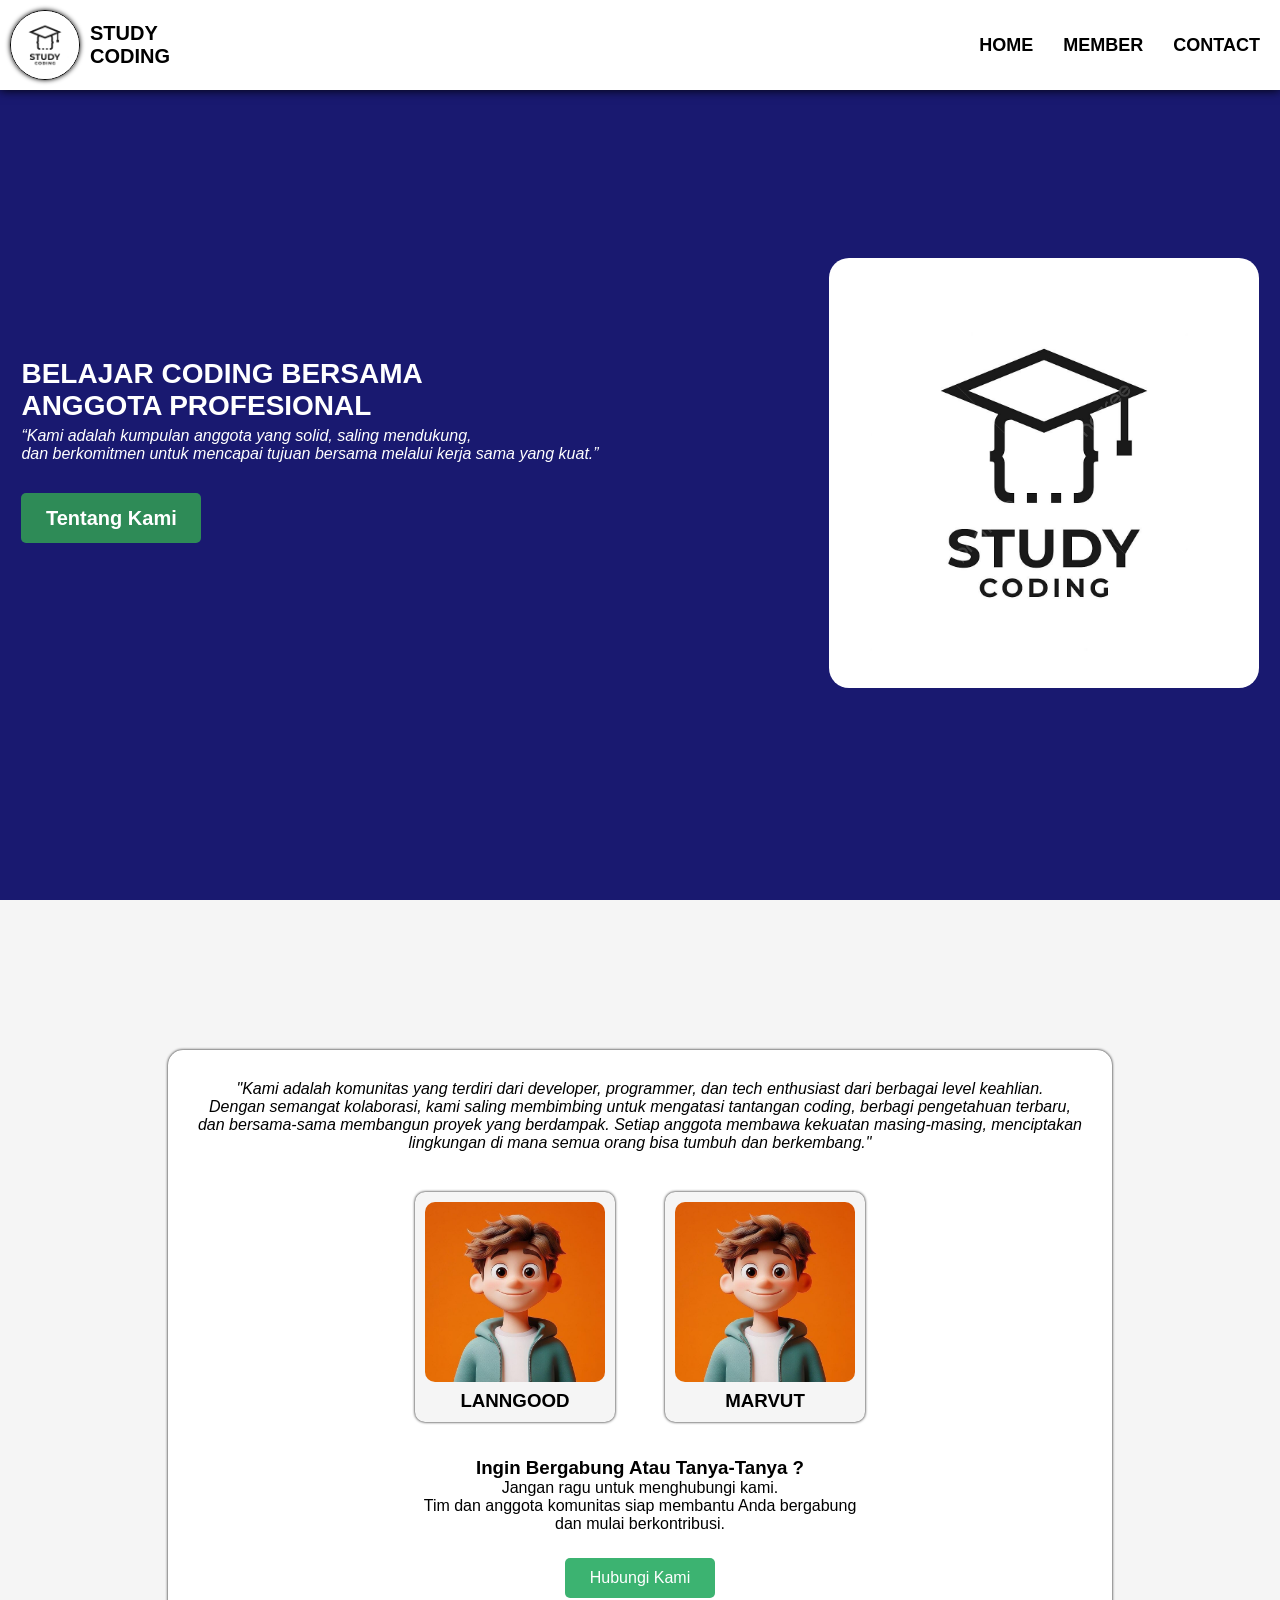
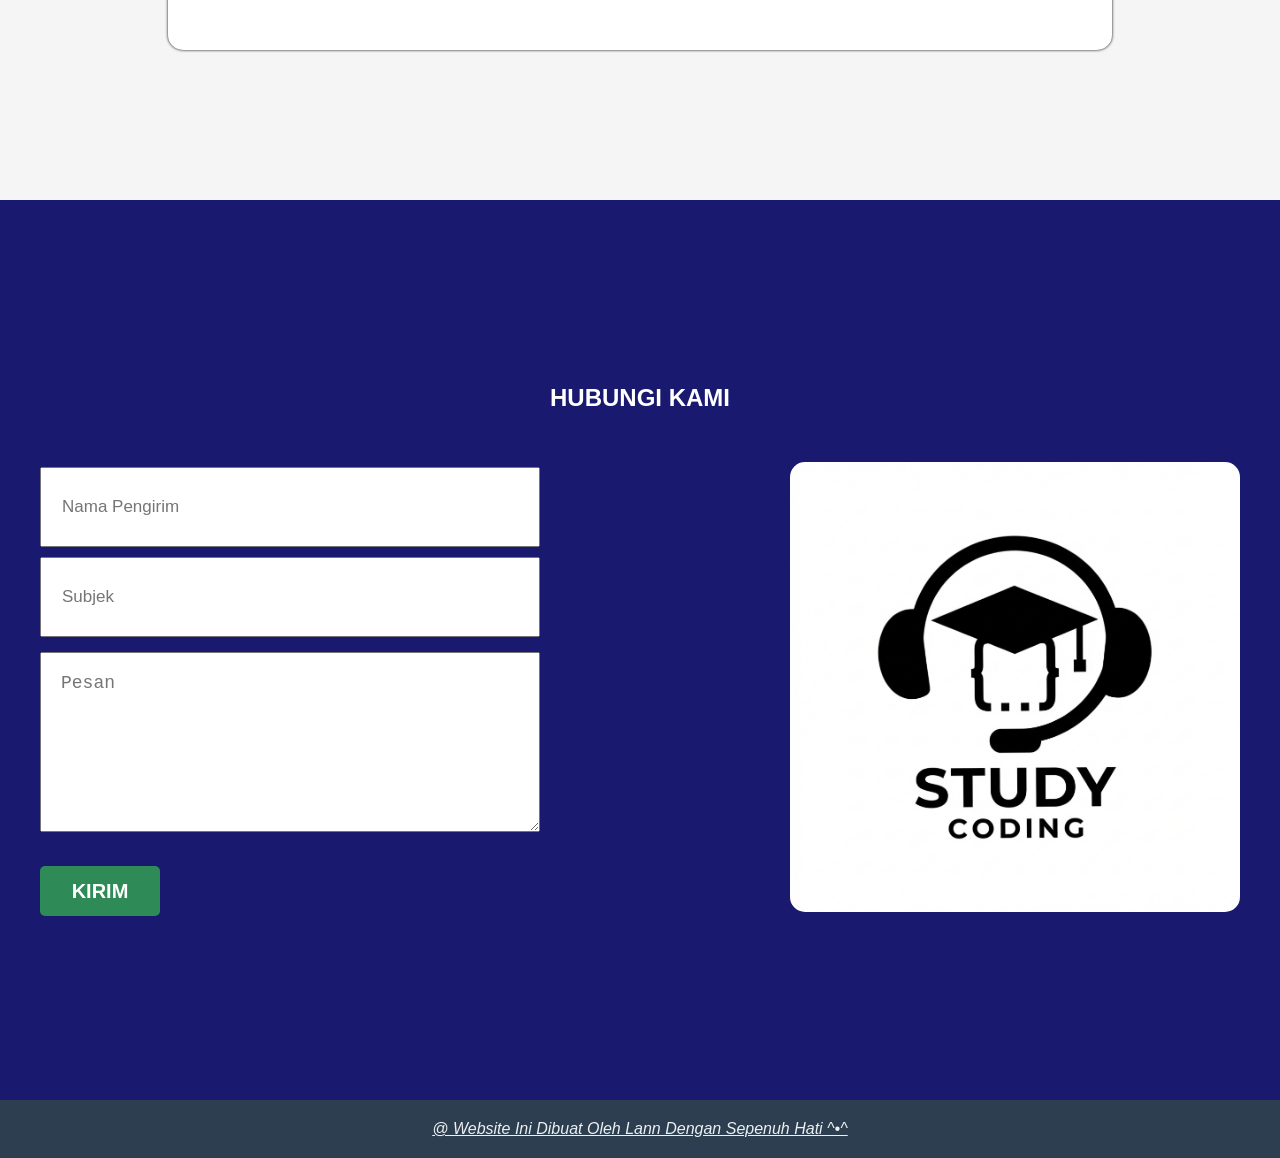
<file: index.html>
<!DOCTYPE html>
<html lang="en">
<head>
  <meta charset="UTF-8">
  <meta name="viewport" content="width=device-width, initial-scale=1.0">
  <meta http-equiv="X-UA-Compatible" content="ie=edge">
  <title>STUDY CODING</title>
  <link rel="icon" type="image/jpeg" href="image/icon.jpg">
  <link rel="stylesheet" href="css/index.css ">
  <link href="https://unpkg.com/aos@2.3.1/dist/aos.css" rel="stylesheet">
</head>
<body>
  <div class="bagiannav" data-aos="fade-down">
    <div class="bagiannav1">
      <img src="image/icon.jpg" class="iconnav">
    <h2 class="judulweb">STUDY CODING</h2>
    </div>
    <div class="bagiannav2">
      <nav>
        <a href="#Home" class="home">HOME</a>
        <a href="#Member" class="member">MEMBER</a>
        <a href="#Kontak" class="kontak">CONTACT</a>
      </nav>
    </div>
  </div>
  <section id="Home">
    <div class="bagianhome">
      <div class="isihome">
        <div class="text" data-aos="fade-right">
          <h1 class="judulhome">BELAJAR CODING BERSAMA<br> ANGGOTA PROFESIONAL</h1>
          <p class="deks"><em>“Kami adalah kumpulan anggota yang solid, saling mendukung,<br> dan berkomitmen untuk mencapai tujuan bersama melalui kerja sama yang kuat.”</em></p>
          <div data-aos="zoom-in-up">
           <div class="tombol">
          <a href="#Member" class="dekstombol">Tentang Kami</a>
         </div>
        </div>
      </div>
        <div data-aos="fade-left">
          <img src="image/icon.jpg" class="iconhome">
        </div>
      </div>
    </div>
  </section>
  <section id="Member">
    <div class="bagianmember" data-aos="fade-zoom-in">
      <div class="isimember">
        <p class="deksmember"><em>"Kami adalah komunitas yang terdiri dari developer, programmer, dan tech enthusiast dari berbagai level keahlian.<br> Dengan semangat kolaborasi, kami saling membimbing untuk mengatasi tantangan coding, berbagi pengetahuan terbaru,<br> dan bersama-sama membangun proyek yang berdampak. Setiap anggota membawa kekuatan masing-masing, menciptakan<br> lingkungan di mana semua orang bisa tumbuh dan berkembang."</em></p>
        <div class="bagianfotomember">
          <div data-aos="fade-right">
            <div class="fotomember1">
           <img src="image/boys.jpg" class="foto">
           <h3 class="nick">LANNGOOD</h3>
          <div class="bagianavatar">
            <div class="detailavatar">
            <p class="deksavatar">HTML</p>
            <p class="deksavatar">CSS</p>
           </div>
          </div>
         </div>
          </div>
         <div data-aos="fade-left">
           <div class="fotomember2">
           <img src="image/boys.jpg" class="foto">
           <h3 class="nick">MARVUT</h3>
          <div class="bagianavatar">
            <div class="detailavatar">
            <p class="deksavatar">HTML</p>
            <p class="deksavatar">CSS</p>
           </div>
          </div>
         </div>
         </div>
        </div>
       <div data-aos="fade-up">
         <div class="teksajakan">
        <h3>Ingin Bergabung Atau Tanya-Tanya ?</h3>
        <p>Jangan ragu untuk menghubungi kami.<br> Tim dan anggota komunitas siap membantu Anda bergabung<br> dan mulai berkontribusi.</p>
        <div data-aos="zoom-in">
          <div class="buttonhubungi">
          <a href="#Kontak" class="texthubungi">Hubungi Kami</a>
        </div>
        </div>
      </div>
       </div>
     </div>
    </div>
  </section>
  <section id="Kontak">
    <div class="bagiankontak">
        <h1 class="texthubungikami2" data-aos="zoom-in-out">HUBUNGI KAMI</h1>
      <div class="isikontak">
        <form action="">
          <div data-aos="fade-right">
            <input type="text" placeholder="Nama Pengirim" required class="nama">
          </div>
          <div data-aos="fade-right">
            <input type="text" placeholder="Subjek" required class="subjek">
          </div>
          <div data-aos="fade-right">
            <textarea placeholder="Pesan" class="pesan"></textarea>
          </div>
          <div data-aos="fade-up">
            <div class="tombolkontak">
            <a href="lann.html" class="textkirim">KIRIM</a>
          </div>
          </div>
        </form>
        <div data-aos="fade-left">
          <img src="image/iconcs.jpg" class="iconhubungi">
        </div>
      </div>
    </div>
  </section>
  <script src="https://unpkg.com/aos@2.3.1/dist/aos.js"></script>
  <script>
  AOS.init({
    delay: 200, 
    duration: 1000, 
    once: true
  });
</script>
  <footer><em>@ Website Ini Dibuat Oleh Lann Dengan Sepenuh Hati ^•^</em></footer>
</body>
</html>
</file>
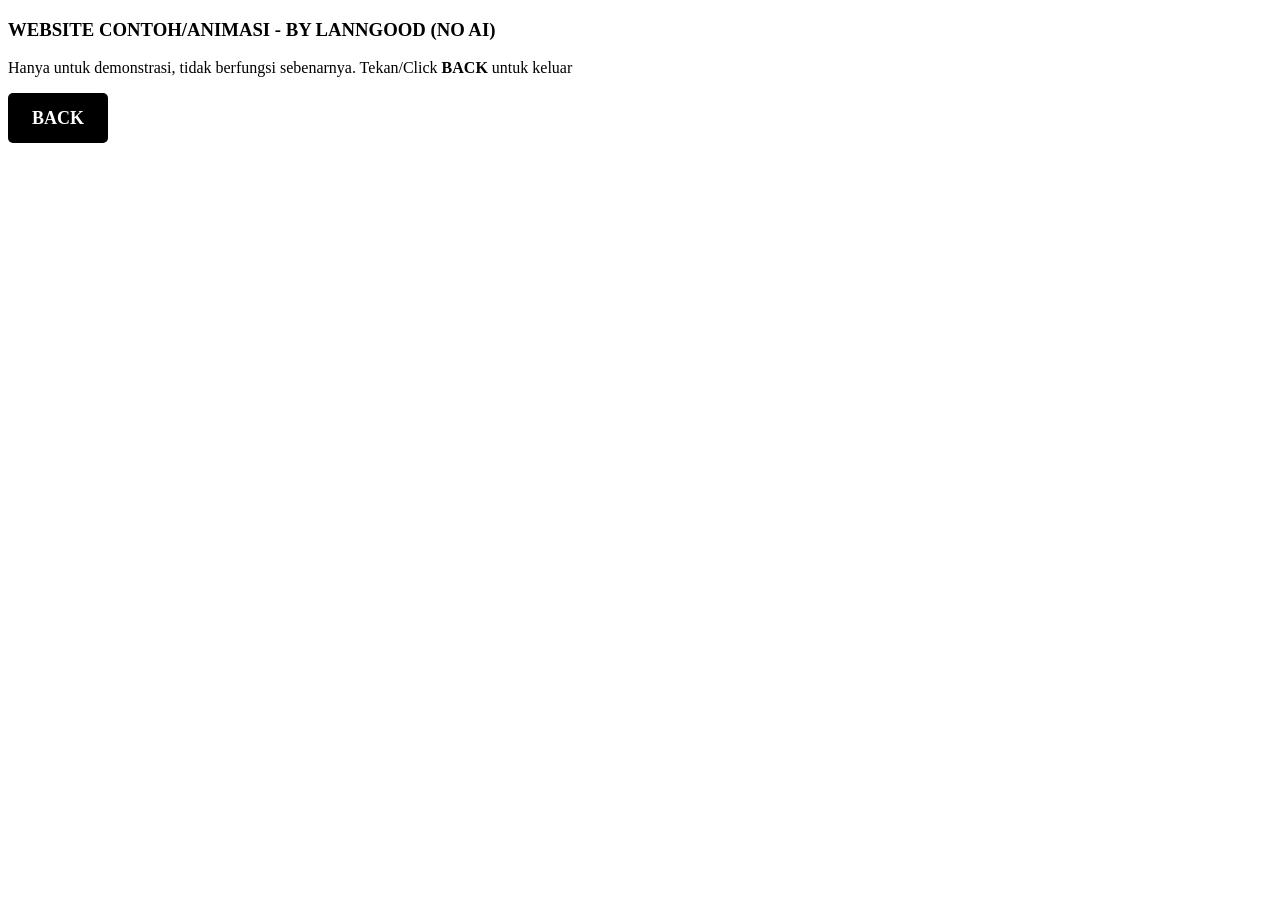
<file: lann.html>
<!DOCTYPE html>
<html lang="en">
<head>
  <meta charset="UTF-8">
  <meta name="viewport" content="width=device-width, initial-scale=1.0">
  <meta http-equiv="X-UA-Compatible" content="ie=edge">
  <title>ATTENTION ⚠️</title>
  <link rel="icon" type="image/jpeg" href="image/perhatian.jpg">
  <style>
    .tombolback {
      background: black;
      width: 100px;
      height: 50px;
      justify-content: center;
      display: flex;
      align-items: center;
      border-radius: 5px;
    }
    
    .textback {
      font-size: 18px;
      padding: 25px;
      text-decoration: none;
      color: white;
      font-weight: bold;
    }
  </style>
</head>
<body>
  <div class="perhatian">
    <h3>WEBSITE CONTOH/ANIMASI - BY LANNGOOD (NO AI)</h3>
    <p>Hanya untuk demonstrasi, tidak berfungsi sebenarnya. Tekan/Click <b>BACK</b> untuk keluar</p>
    <div class="tombolback">
      <a href="index.html" class="textback">BACK</a>
    </div>
  </div>
</body>
</html>
</file>
<file: css/index.css>
* {
  box-sizing: border-box;
  padding: 0;
  margin: 0;
}

body {
  font-family: 'Segoe UI', Tahoma, Geneva, Verdana, sans-serif;
  height: auto;
}

html {
  scroll-behavior: smooth;
}

.bagiannav {
  gap: 58%;
  min-width: 100%;
  justify-content: center;
  display: flex;
  background-color: white;
  box-shadow: 0 0 10px black;
  padding: 10px;
  position: fixed;
  top: 0;
  left: 0;
  z-index: 1000;
}

.bagiannav1 {
  display: flex;
  align-items: center;
  gap: 10px;
}

.judulweb {
  font-size: 20px;
}

.bagiannav2 {
  align-items: center;
  display: flex;
}

nav {
  gap: 10px;
  display: flex;
}

.home, .member, .kontak {
  padding: 10px;
  font-size: 18px;
  font-weight: bold;
  text-decoration: none;
  color: black;
  transition: all 0.5s ease;
  cursor: pointer;
}

.home:hover, .member:hover, .kontak:hover {
  color:  royalblue;
  transform: scale(1.1);
  padding: 10px;
}

.iconnav {
  height: 70px;
  width: 70px;
  border: 1px solid black;
  border-radius: 50%;
  box-shadow: 0 0 5px black,
              0 0 10px white;
}

#Home {background-color: midnightblue;}
#Member {background-color: whitesmoke;}
#Kontak {background-color: midnightblue;}

section {
  scroll-margin-top: 30px;
  justify-content: center;
  display: flex;
  align-items: center;
  height: 100vh;
}

.bagianhome {
  margin-top: 50px;
}

.isihome {
  display: flex;
  gap: 230px;
}

.judulhome {
  margin-top: 100px;
  font-size: 28px;
  color: white;
}

.deks {
  margin-top: 5px;
  color: white;
}

.tombol {
  display: flex;
  justify-content: center;
  align-items: center;
  background-color: seagreen;
  width: 180px;
  height: 50px;
  margin-top: 30px;
  border-radius: 5px;
  transition: all 0.5s ease;
}

.tombol:hover {
  transform: scale(1.01);
  margin-top: 25px;
}

.dekstombol {
  padding: 22px;
  text-decoration: none;
  font-weight: bold;
  font-size: 20px;
  color: white;
}

.iconhome {
  height: 430px;
  width: 430px;
  border-radius: 20px;
  transition: all 0.5s ease;
  cursor: pointer;
}

.iconhome:hover {
  transform: translateY(-2%);
  box-shadow: 0 0 5px white,
              0 0 10px midnightblue;
}

.isimember {
  background-color: white;
  box-shadow: 0 0 3px black;
  padding: 30px;
  border-radius: 15px;
  height: 600px;
  overflow: hidden;
}

.deksmember {
  text-align: center;
}

.bagianfotomember {
  justify-content: center;
  display: flex;
  gap: 50px;
  margin-top: 40px;
}

.fotomember1, .fotomember2 {
  text-align: center;
  display: flex;
  flex-direction: column;
  background-color: whitesmoke;
  box-shadow: 0 0 3px black;
  border-radius: 10px;
  padding: 10px;
  height: 230px;
  overflow: hidden;
  transition: all 0.5s ease;
  cursor: pointer;
}

.fotomember1:hover, .fotomember2:hover {
  margin-top: -20px;
  height: 300px;
  box-shadow: 0 0 15px gray;
}

.nick {
  margin-top: 8px;
}

.bagianavatar {
  margin-top: 25px;
  display: flex;
  flex-direction: column;
  gap: 10px;
}

.detailavatar {
  gap: 10px;
  justify-content: center;
  display: flex;
}

.deksavatar {
  display: flex;
  justify-content: center;
  align-items: center;
  background-color: lightgray;
  width: 70px;
  height: 30px;
  border-radius: 10px;
  font-size: 15px;
  font-weight: 500;
  transition: all 0.5s ease;
  cursor: pointer;
}

.deksavatar:hover {
  background-color: lightblue;
}

.teksajakan {
  margin-top: 35px;
  justify-content: center;
  display: flex;
  text-align: center;
  align-items: center;
  flex-direction: column;
}

.buttonhubungi {
  display: flex;
  justify-content: center;
  align-items: center;
  margin-top: 25px;
  width: 150px;
  height: 40px;
  border-radius: 5px;
  background-color: mediumseagreen;
  transition: all 0.5s ease;
}

.texthubungi {
  padding: 20px;
  color: white;
  font-weight: 500;
  text-decoration: none;
}

.buttonhubungi:hover {
  box-shadow: 0 0 10px gray;
  transform: scale(1.02);
  margin-top: 22px;
}

.isikontak {
  margin-top: 50px;
  justify-content: center;
  display: flex;
  gap: 250px;
}

.foto {
  border-radius: 10px;
  width: 180px;
  height: 180px;
}

.iconhubungi {
  transition: all 0.5s ease;
  cursor: pointer;
  width: 450px;
  height: 450px;
  border-radius: 15px;
}

.iconhubungi:hover {
  transform: translateY(-2%);
  box-shadow: 0 0 10px gray;
}

.texthubungikami2 {
  color: white;
  text-align: center;
}

.nama, .subjek {
  font-size: 17px;
  margin: 5px auto;
  padding: 20px;
  width: 500px;
  height: 80px;
}

.pesan {
  font-size: 18px;
  margin: 10px auto;
  padding: 20px;
  width: 500px;
  height: 180px;
}

.nama, .subjek, .pesan {
  transition: all 0.5s ease;
  cursor: pointer;
}

.nama:hover, .subjek:hover, .pesan:hover {
  transform: translateY(-5%);
  box-shadow: 0 0 10px gray;
}

.tombolkontak {
  transition: all 0.5s ease;
  display: flex;
  justify-content: center;
  align-items: center;
  width: 120px;
  height: 50px;
  background-color: seagreen;
  margin-top: 20px;
  border-radius: 5px;
}

.tombolkontak:hover {
  transform: translateY(-10%);
  box-shadow: 0 0 10px gray;
}

.textkirim {
  padding: 50px;
  font-weight: 600;
  font-size: 20px;
  color: white;
  text-decoration: none;
}

footer {
  background: #2c3e50;
  color: #ecf0f1;
  text-align: center;
  padding: 20px;
  text-decoration: underline;
}
</file>
